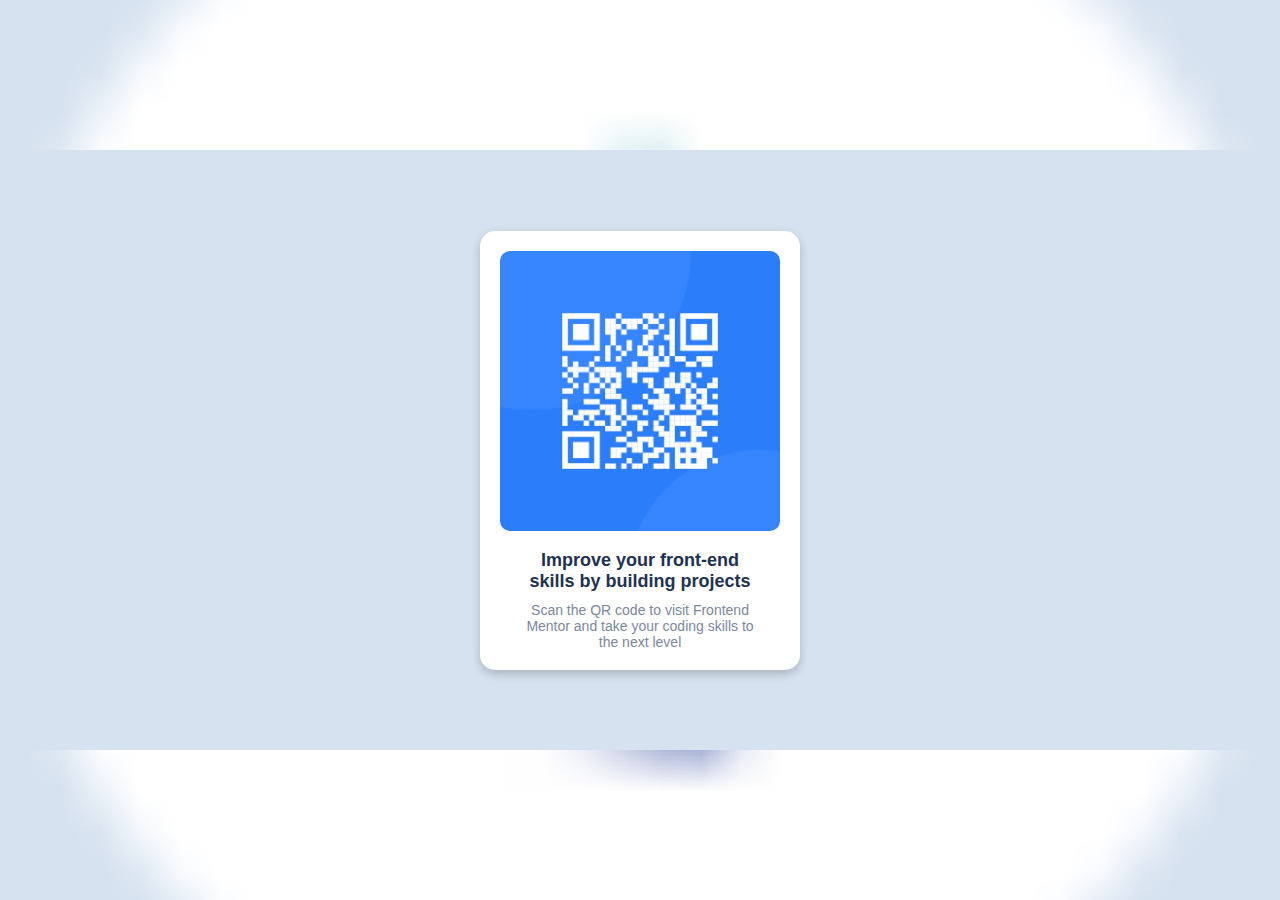
<file: index.html>
<!DOCTYPE html>
<html lang="en">
<head>
  <meta charset="UTF-8">
  <meta name="viewport" content="width=device-width, initial-scale=1.0">
  <title>Frontend Mentor | QR code component</title>
  <link rel="icon" type="image/png" sizes="32x32" href="images/favicon-32x32.png">
  <link rel="stylesheet" href="styles.css">
</head>
<body>
  <!-- Header (Optional) -->
  <header>
    <h1>QR Code Component</h1>
  </header>

  <!-- Main Content -->
  <main>
    <div class="background-box">
      <div class="qr-container">
        <div class="card">
          <img src="images/image-qr-code.png" alt="QR Code" class="qr-image">
          <h2>Improve your front-end<br> skills by building projects</h2>
          <p>Scan the QR code to visit Frontend<br> Mentor and take your coding skills to <br>the next level</p>
        </div>
      </div>
    </div>
  </main>

  <!-- Footer -->
  <footer>
    <div class="attribution">
      Challenge by <a href="https://www.frontendmentor.io?ref=challenge" target="_blank">Frontend Mentor</a>. 
      Coded by <a href="#">Somi</a>.
    </div>
  </footer>
</body>
</html>
</file>
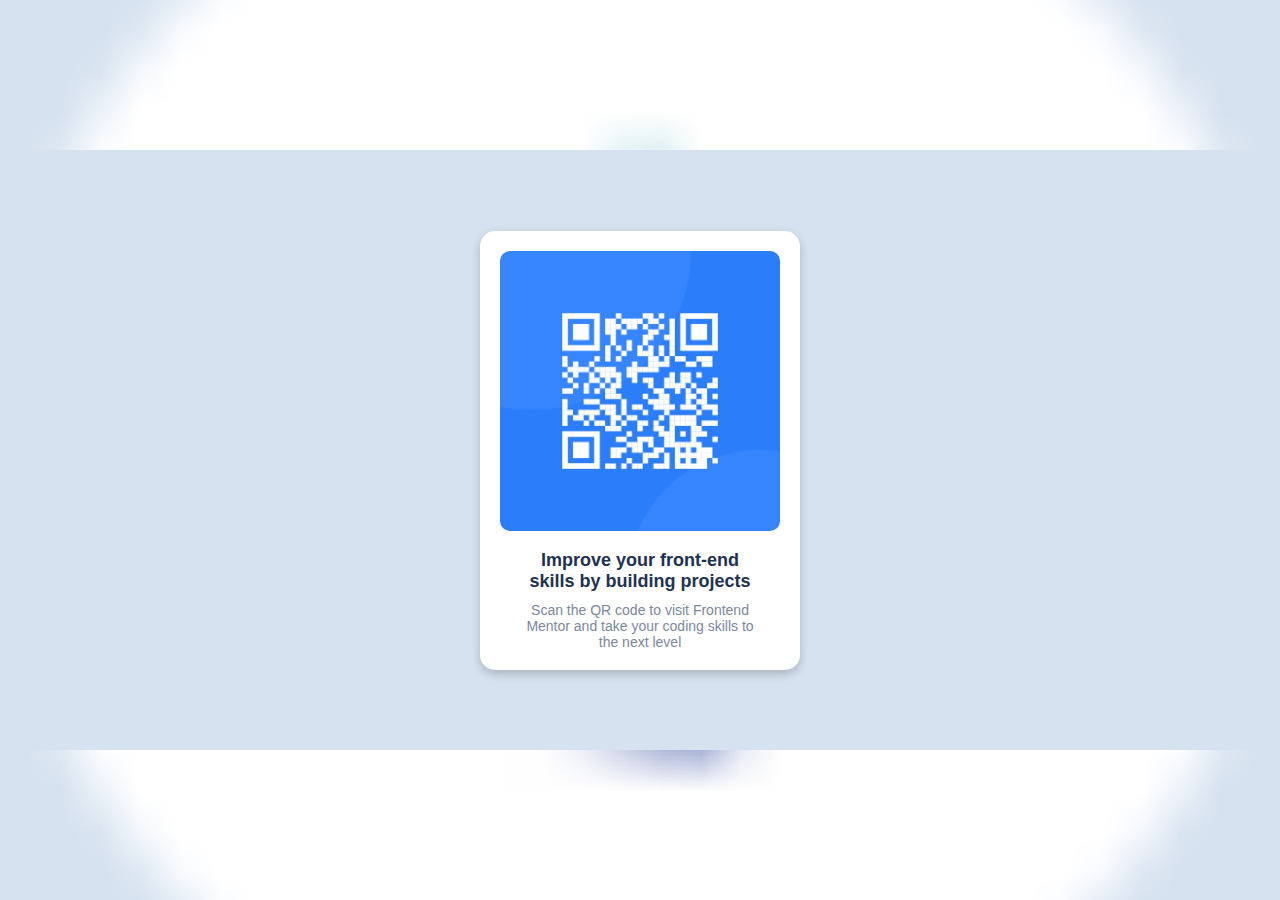
<file: qr-code-component-main/index.html>
<!DOCTYPE html>
<html lang="en">
<head>
  <meta charset="UTF-8">
  <meta name="viewport" content="width=device-width, initial-scale=1.0">
  <title>Frontend Mentor | QR code component</title>
  <link rel="icon" type="image/png" sizes="32x32" href="images/favicon-32x32.png">
  <link rel="stylesheet" href="styles.css">
</head>
<body>

<div class="background-box">
  <div class="qr-container">
    <div class="card">
      <img src="images/image-qr-code.png" alt="QR Code" class="qr-image">
      <h2>Improve your front-end<br> skills by building projects</h2>
      <p>Scan the QR code to visit Frontend<br> Mentor and take your coding skills to <br>the next level</p>
    </div>
  </div>
</div>

  <div class="attribution">
    Challenge by <a href="https://www.frontendmentor.io?ref=challenge" target="_blank">Frontend Mentor</a>. 
    Coded by <a href="#">Somi</a>.
  </div>

</body>
</html>
</file>
<file: styles.css>
/* Reset Styles */
* {
    margin: 0;
    padding: 0;
    box-sizing: border-box;
    font-family: 'Outfit', sans-serif;
}

/* Full Page Centering & Background */
body {
    display: flex;
    flex-direction: column;
    justify-content: center;
    align-items: center;
    height: 100vh;
    background-color: hsl(212, 45%, 89%);
    background-image: url('images/favicon-32x32.png'); /* Ensure correct path */
    background-size: cover; /* Cover the entire page */
    background-position: center;
    background-repeat: no-repeat;
}

/* Background Rectangle */
.background-box {
    background-color: hsl(212, 45%, 89%); /* Light blue background */
    width: 120vw; /* Adjust width based on preference */
    max-width: 1400px; /* Prevents it from becoming too wide */
    height: 90vh; /* Adjust height */
    max-height: 600px; /* Prevents it from being too tall */
    position: absolute;
    top: 50%;
    left: 50%;
    transform: translate(-50%, -50%);
    border-radius: 0px;
    display: flex;
    justify-content: center;
    align-items: center;
}

/* Centering the QR Card */
.qr-container {
    display: flex;
    justify-content: center;
    align-items: center;
    height: 100vh;
}

/* QR Code Card */
.card {
    background: white;
    padding: 20px;
    border-radius: 15px;
    box-shadow: 0px 4px 10px rgba(0, 0, 0, 0.2);
    text-align: center;
    width: 320px; /* Set fixed width */
}

/* QR Code Image */
.qr-image {
    width: 100%;
    border-radius: 10px;
}

/* Heading */
.card h2 {
    font-size: 18px;
    color: hsl(218, 44%, 22%);
    font-weight: bold;
    margin-top: 15px;
}

/* Paragraph */
.card p {
    font-size: 14px;
    color: hsl(220, 15%, 55%);
    margin-top: 10px;
}

/* Attribution */
.attribution {
    font-size: 11px;
    text-align: center;
    margin-top: 20px;
}

.attribution a {
    color: hsl(228, 45%, 44%);
}
</file>
<file: qr-code-component-main/styles.css>
/* Reset Styles */
* {
    margin: 0;
    padding: 0;
    box-sizing: border-box;
    font-family: 'Outfit', sans-serif;
}

/* Full Page Centering & Background */
body {
    display: flex;
    flex-direction: column;
    justify-content: center;
    align-items: center;
    height: 100vh;
    background-color: hsl(212, 45%, 89%);
    background-image: url('images/favicon-32x32.png'); /* Ensure correct path */
    background-size: cover; /* Cover the entire page */
    background-position: center;
    background-repeat: no-repeat;
}

/* Background Rectangle */
.background-box {
    background-color: hsl(212, 45%, 89%); /* Light blue background */
    width: 120vw; /* Adjust width based on preference */
    max-width: 1400px; /* Prevents it from becoming too wide */
    height: 90vh; /* Adjust height */
    max-height: 600px; /* Prevents it from being too tall */
    position: absolute;
    top: 50%;
    left: 50%;
    transform: translate(-50%, -50%);
    border-radius: 0px;
    display: flex;
    justify-content: center;
    align-items: center;
}

/* Centering the QR Card */
.qr-container {
    display: flex;
    justify-content: center;
    align-items: center;
    height: 100vh;
}

/* QR Code Card */
.card {
    background: white;
    padding: 20px;
    border-radius: 15px;
    box-shadow: 0px 4px 10px rgba(0, 0, 0, 0.2);
    text-align: center;
    width: 320px; /* Set fixed width */
}

/* QR Code Image */
.qr-image {
    width: 100%;
    border-radius: 10px;
}

/* Heading */
.card h2 {
    font-size: 18px;
    color: hsl(218, 44%, 22%);
    font-weight: bold;
    margin-top: 15px;
}

/* Paragraph */
.card p {
    font-size: 14px;
    color: hsl(220, 15%, 55%);
    margin-top: 10px;
}

/* Attribution */
.attribution {
    font-size: 11px;
    text-align: center;
    margin-top: 20px;
}

.attribution a {
    color: hsl(228, 45%, 44%);
}
</file>
